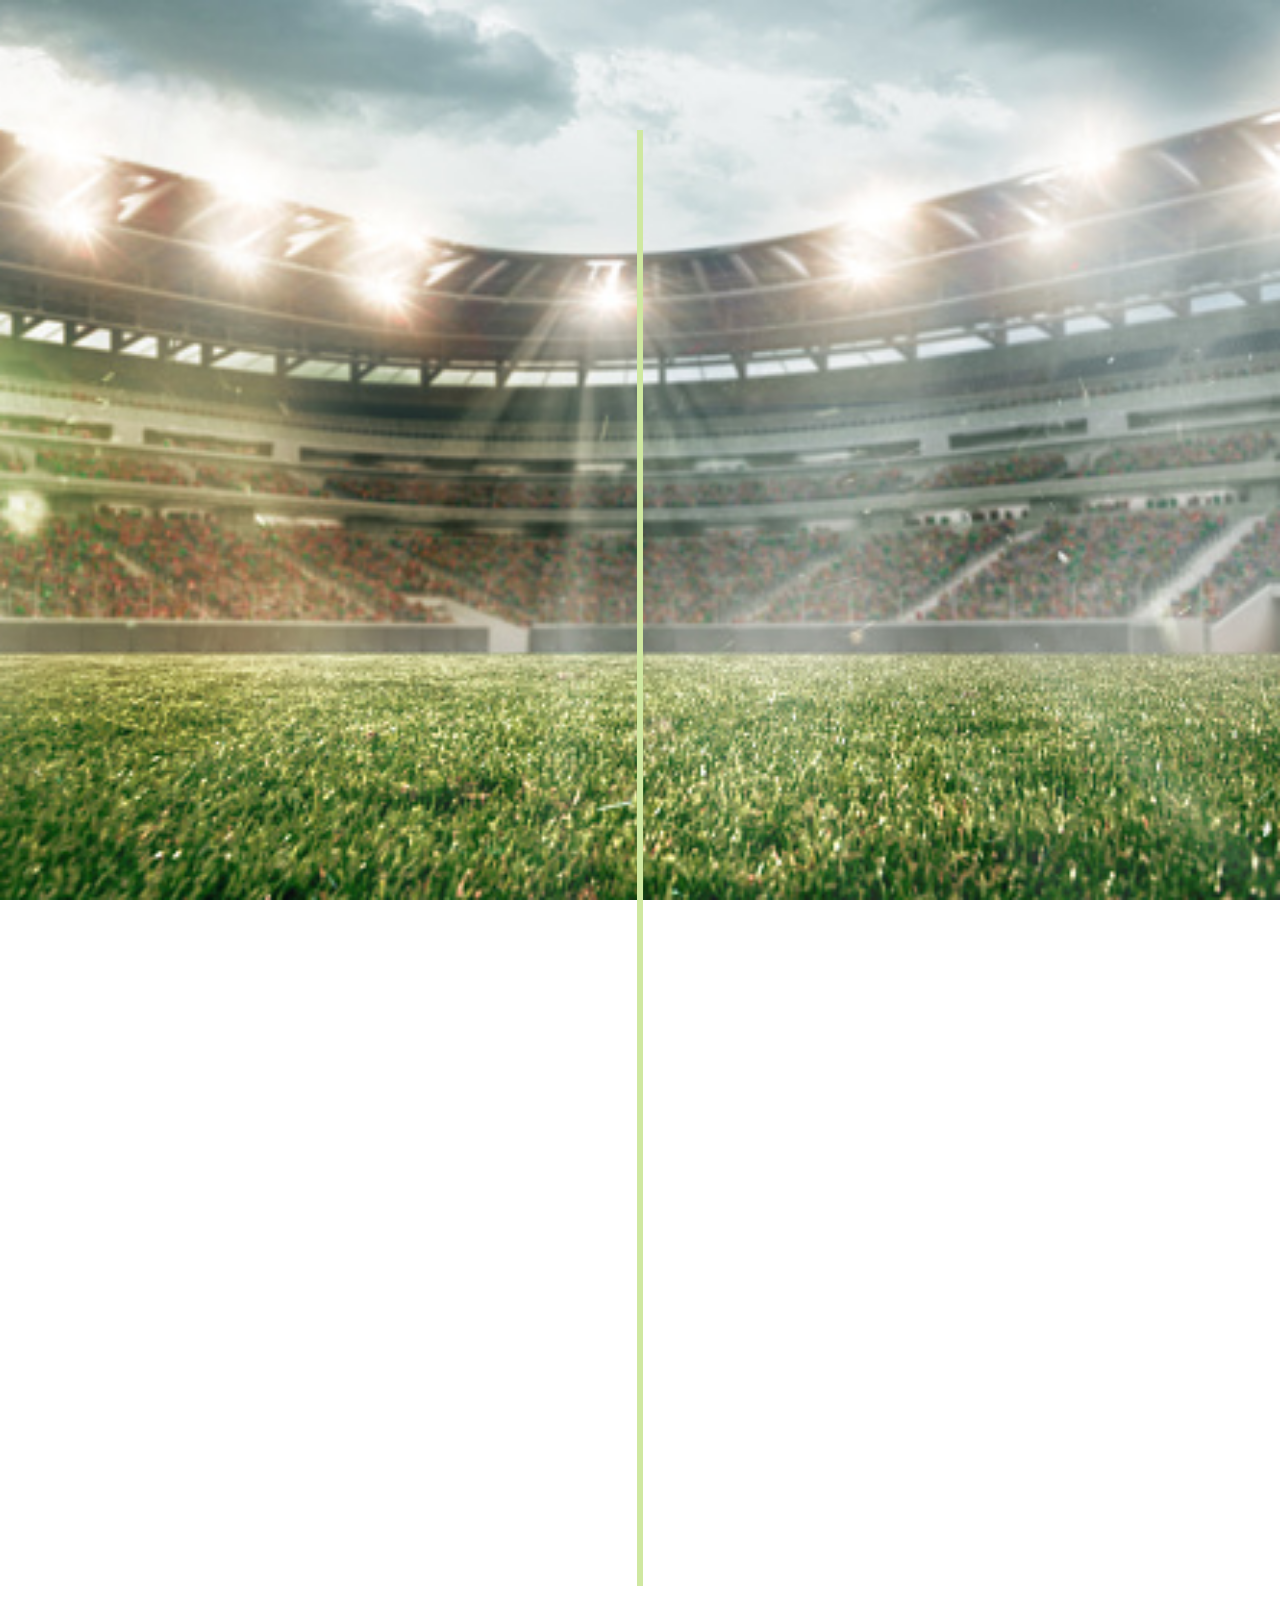
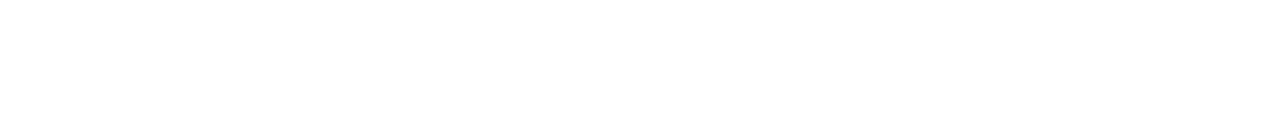
<file: index.html>
<!DOCTYPE html>
<html lang="en">
<head>
    <meta charset="UTF-8">
    <meta http-equiv="X-UA-Compatible" content="IE=edge">
    <meta name="viewport" content="width=device-width, initial-scale=1.0">
    <title>Simple Timline</title>
    <link rel="stylesheet" href="style3.css">
</head>
<body>
    <div class="timeline">
       

        <div class="container left-container">
            <img src="Cricket_logo.jpg" alt="">
            <div class="text-box">
                <h2>Cricket </h2>
                <p>Lorem ipsum dolor sit amet consectetur adipisicing elit. Placeat magnam facere similique, ducimus pariatur maxime?</p>
                <small>2019-2022</small>
                <span class="left-container-arrow"></span>
            </div>
        </div>

        <div class="container right-container">
            <img src="Football_logo.jpg" alt="">
            <div class="text-box">
                <h2>Football</h2>
                <p>Lorem ipsum dolor sit amet consectetur adipisicing elit. Placeat magnam facere similique, ducimus pariatur maxime?</p>
                <small>2019-2022</small>
                <span class="right-container-arrow"></span>
            </div>
        </div>

        <div class="container left-container">
            <img src="Kabaddi_logo.jpg" alt="">
            <div class="text-box">
                <h2>Kabaddi</h2>
                <p>Lorem ipsum dolor sit amet consectetur adipisicing elit. Placeat magnam facere similique, ducimus pariatur maxime?</p>
                <small>2019-2022</small>
                <span class="left-container-arrow"></span>
            </div>
        </div>

        <div class="container right-container">
            <img src="Vollyball logo.jpg" alt="">
            <div class="text-box">
                <h2>Vollyball</h2>
                <p>Lorem ipsum dolor sit amet consectetur adipisicing elit. Placeat magnam facere similique, ducimus pariatur maxime?</p>
                <small>2019-2022</small>
                <span class="right-container-arrow"></span>
            </div>
        </div>

        <div class="container left-container">
            <img src="Kho-kho logo.jpg" alt="">
            <div class="text-box">
                <h2>Kho-Kho</h2>
                <p>Lorem ipsum dolor sit amet consectetur adipisicing elit. Placeat magnam facere similique, ducimus pariatur maxime?</p>
                <small>2019-2022</small>
                <span class="left-container-arrow"></span>
            </div>
        </div>

        <div class="container right-container">
            <img src="Running logo.jpg" alt="">
            <div class="text-box">
                <h2>Running</h2>
                <p>Lorem ipsum dolor sit amet consectetur adipisicing elit. Placeat magnam facere similique, ducimus pariatur maxime?</p>
                <small>2019-2022</small>
                <span class="right-container-arrow"></span>
            </div>
        </div>

        <div class="container left-container">
            <img src="Batminton logo.jpg" alt="">
            <div class="text-box">
                <h2>Batminton</h2>
                <p>Lorem ipsum dolor sit amet consectetur adipisicing elit. Placeat magnam facere similique, ducimus pariatur maxime?</p>
                <small>2019-2022</small>
                <span class="left-container-arrow"></span>
            </div>
        </div>

        <div class="container right-container">
            <img src="Tennis logo.jpg" alt="">
            <div class="text-box">
                <h2>Vollyball</h2>
                <p>Lorem ipsum dolor sit amet consectetur adipisicing elit. Placeat magnam facere similique, ducimus pariatur maxime?</p>
                <small>2019-2022</small>
                <span class="right-container-arrow"></span>
            </div>
        </div>
    </div>
</body>
</html>
</file>
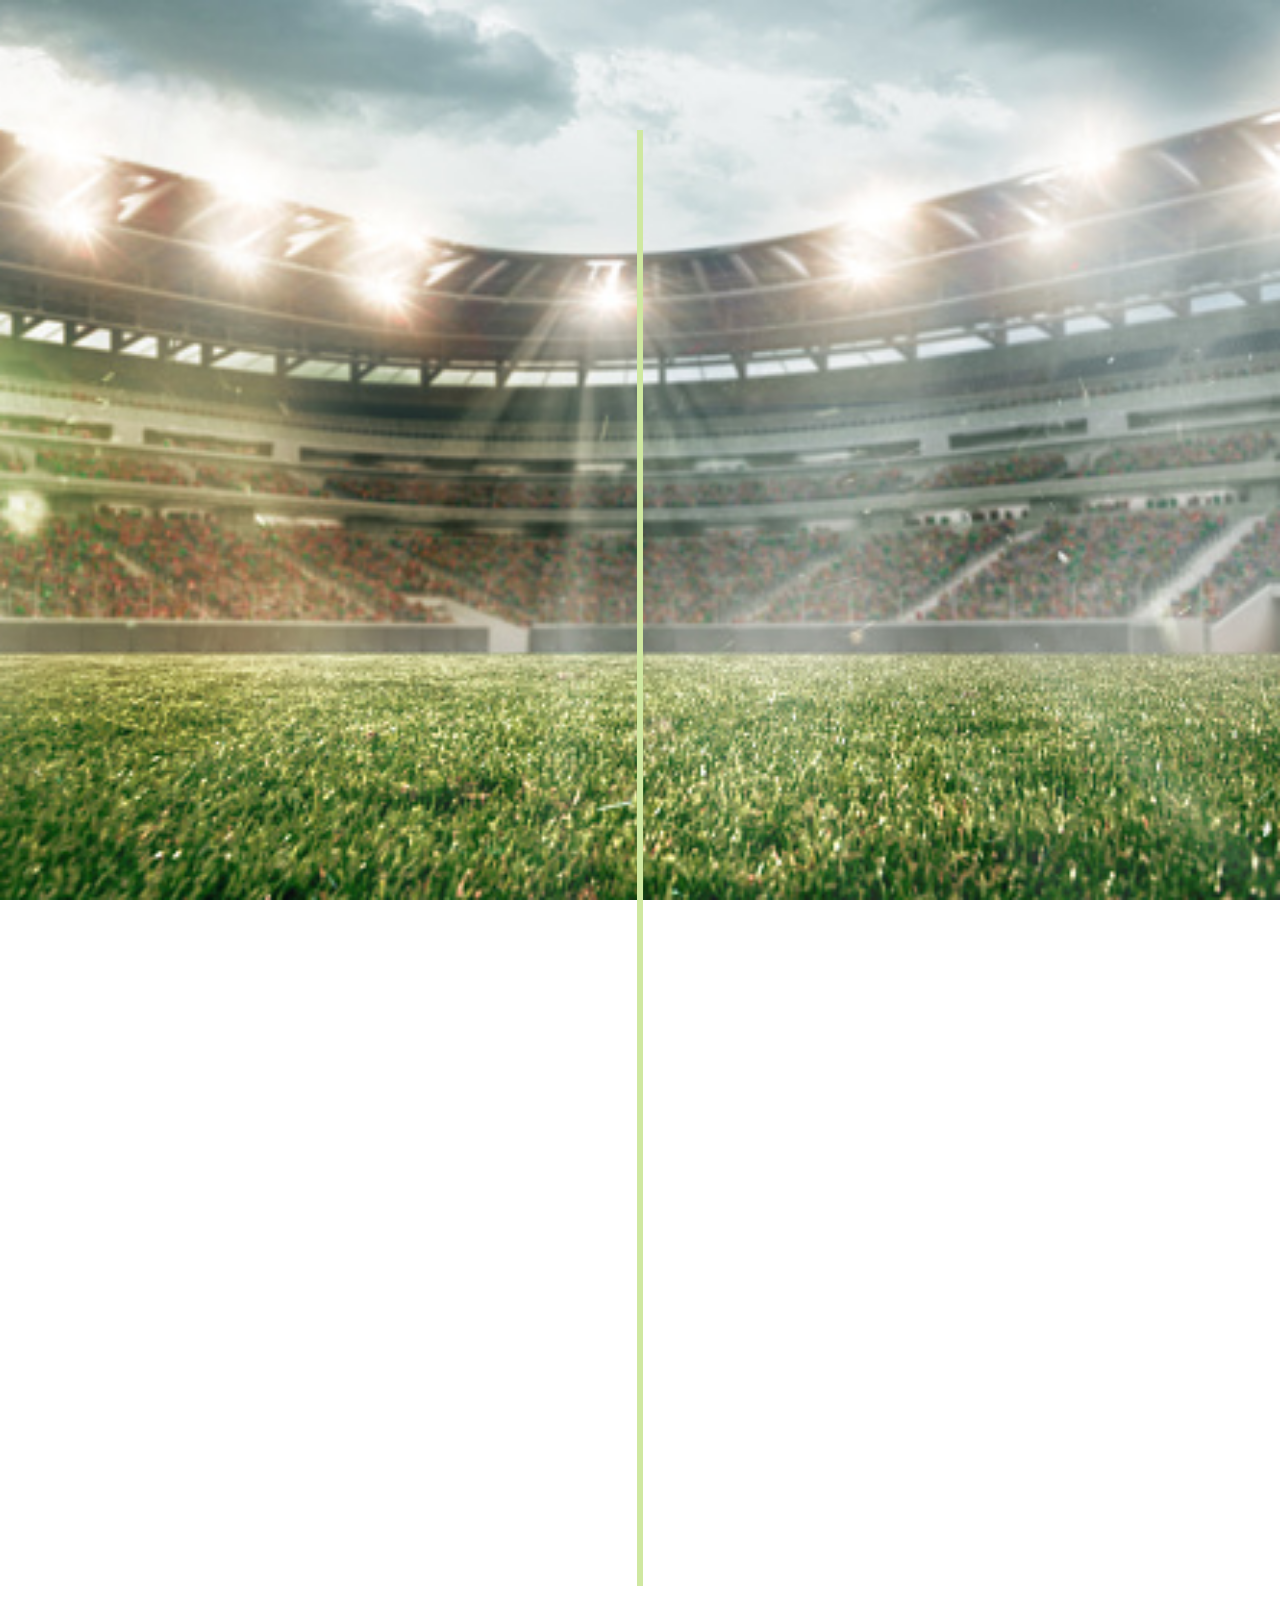
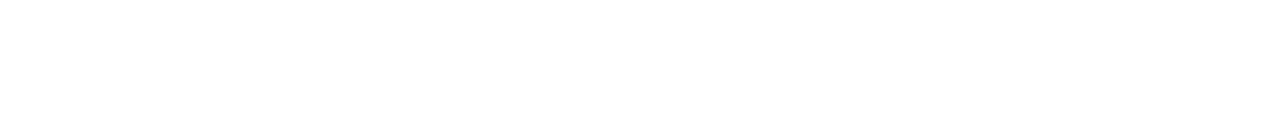
<file: index3.html>
<!DOCTYPE html>
<html lang="en">
<head>
    <meta charset="UTF-8">
    <meta http-equiv="X-UA-Compatible" content="IE=edge">
    <meta name="viewport" content="width=device-width, initial-scale=1.0">
    <title>Simple Timline</title>
    <link rel="stylesheet" href="style3.css">
</head>
<body>
    <div class="timeline">
       

        <div class="container left-container">
            <img src="Cricket_logo.jpg" alt="">
            <div class="text-box">
                <h2>Cricket </h2>
                <p>Lorem ipsum dolor sit amet consectetur adipisicing elit. Placeat magnam facere similique, ducimus pariatur maxime?</p>
                <small>2019-2022</small>
                <span class="left-container-arrow"></span>
            </div>
        </div>

        <div class="container right-container">
            <img src="Football_logo.jpg" alt="">
            <div class="text-box">
                <h2>Football</h2>
                <p>Lorem ipsum dolor sit amet consectetur adipisicing elit. Placeat magnam facere similique, ducimus pariatur maxime?</p>
                <small>2019-2022</small>
                <span class="right-container-arrow"></span>
            </div>
        </div>

        <div class="container left-container">
            <img src="Kabaddi_logo.jpg" alt="">
            <div class="text-box">
                <h2>Kabaddi</h2>
                <p>Lorem ipsum dolor sit amet consectetur adipisicing elit. Placeat magnam facere similique, ducimus pariatur maxime?</p>
                <small>2019-2022</small>
                <span class="left-container-arrow"></span>
            </div>
        </div>

        <div class="container right-container">
            <img src="Vollyball logo.jpg" alt="">
            <div class="text-box">
                <h2>Vollyball</h2>
                <p>Lorem ipsum dolor sit amet consectetur adipisicing elit. Placeat magnam facere similique, ducimus pariatur maxime?</p>
                <small>2019-2022</small>
                <span class="right-container-arrow"></span>
            </div>
        </div>

        <div class="container left-container">
            <img src="Kho-kho logo.jpg" alt="">
            <div class="text-box">
                <h2>Kho-Kho</h2>
                <p>Lorem ipsum dolor sit amet consectetur adipisicing elit. Placeat magnam facere similique, ducimus pariatur maxime?</p>
                <small>2019-2022</small>
                <span class="left-container-arrow"></span>
            </div>
        </div>

        <div class="container right-container">
            <img src="Running logo.jpg" alt="">
            <div class="text-box">
                <h2>Running</h2>
                <p>Lorem ipsum dolor sit amet consectetur adipisicing elit. Placeat magnam facere similique, ducimus pariatur maxime?</p>
                <small>2019-2022</small>
                <span class="right-container-arrow"></span>
            </div>
        </div>

        <div class="container left-container">
            <img src="Batminton logo.jpg" alt="">
            <div class="text-box">
                <h2>Batminton</h2>
                <p>Lorem ipsum dolor sit amet consectetur adipisicing elit. Placeat magnam facere similique, ducimus pariatur maxime?</p>
                <small>2019-2022</small>
                <span class="left-container-arrow"></span>
            </div>
        </div>

        <div class="container right-container">
            <img src="Tennis logo.jpg" alt="">
            <div class="text-box">
                <h2>Vollyball</h2>
                <p>Lorem ipsum dolor sit amet consectetur adipisicing elit. Placeat magnam facere similique, ducimus pariatur maxime?</p>
                <small>2019-2022</small>
                <span class="right-container-arrow"></span>
            </div>
        </div>
    </div>
</body>
</html>
</file>
<file: style3.css>
* {
    margin: 0;
    padding: 0;
    font-family: Georgia, 'Times New Roman', Times, serif;
    box-sizing: border-box;
    background-image: -moz-linear-gradient();
}

body {
    background-image: url(background.jpg);
    background-position: center;
    background-size: cover;
    background-attachment: fixed;
}

.timeline {
    max-width: 1200px;
    position: relative;
    margin: 130px auto;
}

.container {
    padding: 15px 18px;
    position: relative;
    /* background: rgb(235, 197, 226); */
    width: 50%;
    animation: movedown 2s linear forwards;
    opacity: 0;
}

@keyframes movedown {
    0% {
        opacity: 1;
        transform: translateY(-30px);
    }

    100% {
        opacity: 1;
        transform: translateY(0px);
    }
}

.container:nth-child(1) {
    animation-delay: 0s;

}

.container:nth-child(2) {
    animation-delay: 1s;

}

.container:nth-child(3) {
    animation-delay: 2s;

}

.container:nth-child(4) {
    animation-delay: 3s;

}

.container:nth-child(5) {
    animation-delay: 4s;

}

.container:nth-child(6) {
    animation-delay: 5s;

}

.container:nth-child(7) {
    animation-delay: 6s;

}

.container:nth-child(8) {
    animation-delay: 7s;

}







.text-box {
    padding: 20px;
    position: relative;
    border-radius: 5px;
    background: rgb(207, 232, 161);
    font-size: 15px;
    margin: 0 30px;
}

.left-container {
    left: 0;
}

.right-container {
    left: 50%;
}

.container img {
    position: absolute;
    width: 50px;
    border-radius: 50%;
    right: -25px;
    z-index: 10;
    top: 32px;
}

.right-container img {
    left: -25px;
}

.timeline::after {
    content: '';
    position: absolute;
    width: 6px;
    height: 100%;
    left: 50%;
    top: 0;
    margin-left: -3px;
    background: rgb(207, 232, 161);
    z-index: -1;
    animation: moveline 8s linear forwards;
}

@keyframes moveline {
    0% {
        height: 0;
    }

    100% {
        height: 100%;
    }
}

.text-box {
    font-weight: 600px;
}

.text-box small {
    display: inline-block;
    margin-bottom: 15px;
}

.left-container-arrow {
    height: 0;
    width: 0;
    position: absolute;
    top: 30px;
    z-index: 1;
    border-top: 15px solid transparent;
    border-bottom: 15px solid transparent;
    border-left: 15px solid rgb(207, 232, 161);
    right: -14px;
}

.right-container-arrow {
    height: 0;
    width: 0;
    position: absolute;
    top: 30px;
    z-index: 1;
    border-top: 15px solid transparent;
    border-bottom: 15px solid transparent;
    border-right: 15px solid rgb(207, 232, 161);
    left: -14px;
}

.text-box h2{
    font-size: 30px;
    font-weight: 800;
    font-family: 'Times New Roman', Times, serif;
    margin: 0px 2px 12px 0px ;
}
.container :hover{
    padding: 25px;
    position: relative;
    border-radius: 14px;
    background: rgb(223, 212, 110);
    font-size: 18px;
    margin: 0 33px;
    transition: 0.5s;
}

@media (max-width:850px) {
    .right-container .text-box {
        margin-right: 5px;
    }

    .left-container .text-box {
        margin-left: 5px;
    }
}

@media (max-width:660px) {
    .left-container {
        left: 8%;
    }

    .right-container {
        left: 8%;
    }

    .timeline::after {

        left: 8%;
    }

    .container {
        width: 90%;
    }

    .left-container-arrow {
        left: -14px;
        border-right: 15px solid rgb(207, 232, 161);
        border-left: 0px;

    }

    .left-container img {
        left: -25px;
    }

    .left-container {
        padding-left: 43px;
        padding-right: 0px;
    }

    .right-container {
        padding-right: 24px;
    }
}

@media (max-width:400px) {
    .container img {
        width: 36px;
        right: 20px;
    }

    .right-container img {
        left: -18px;
    }

    .left-container img {
        left: -18px;
    }

    .left-container-arrow {
        top: 23px !important;
        border-top: 12px solid transparent;
        border-bottom: 12px solid transparent;
        border-right: 12px solid rgb(207, 232, 161);
        left: -12px;

    }

    .right-container-arrow {
        top: 23px;
        border-top: 12px solid transparent;
        border-bottom: 12px solid transparent;
        border-right: 12px solid rgb(207, 232, 161);
        left: -12px;

    }
    .text-box h2{
        font-size: 25px;
    }
    

}
</file>
